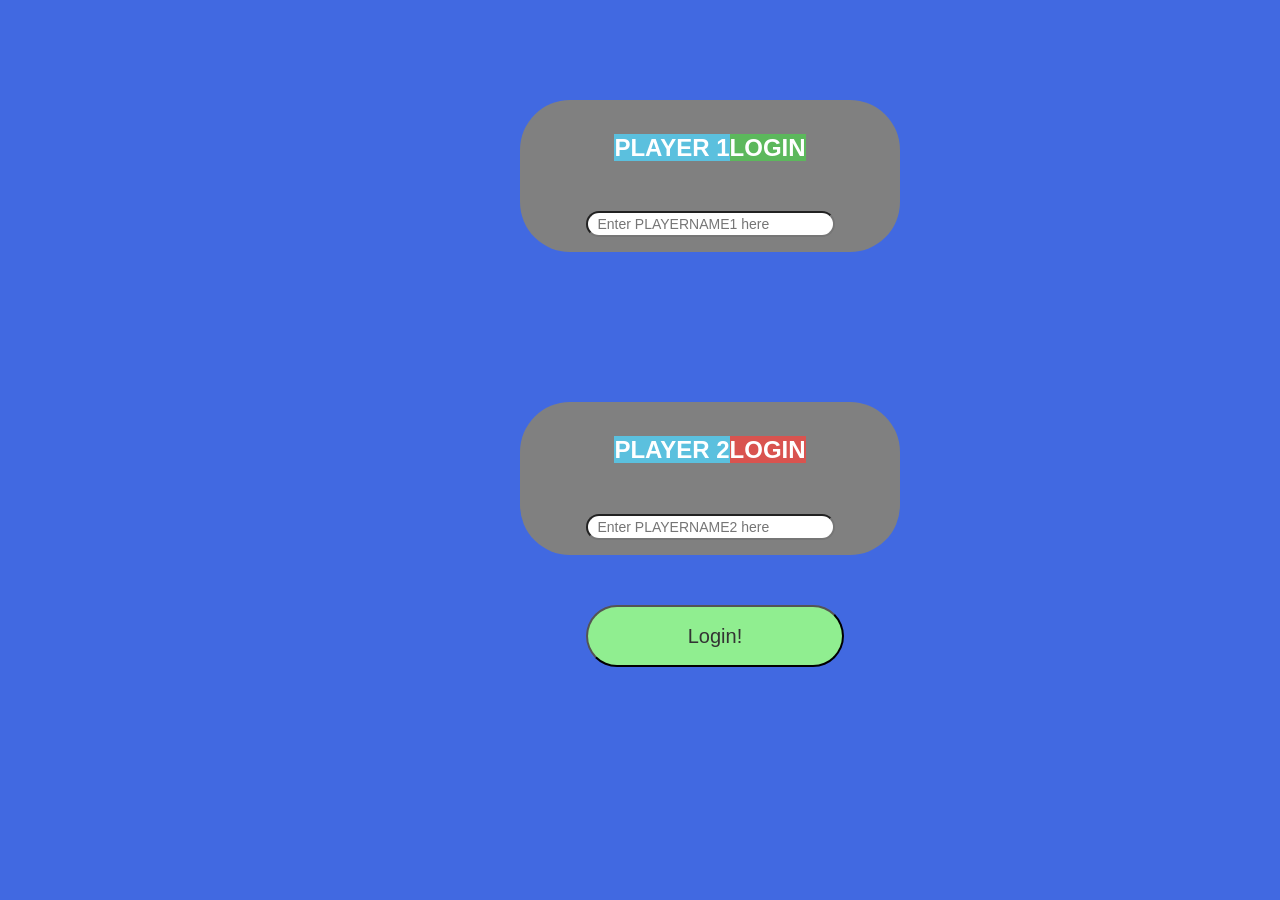
<file: index.html>
<!DOCTYPE html>
<html>
    <head>
        <title>The Math Quiz!</title>

        <meta name="viewport" content="width=device-width, initial-scale=1">
        <link rel="stylesheet" href="https://maxcdn.bootstrapcdn.com/bootstrap/3.4.0/css/bootstrap.min.css">
        <script src="https://ajax.googleapis.com/ajax/libs/jquery/3.4.1/jquery.min.js"></script>
        <script src="https://maxcdn.bootstrapcdn.com/bootstrap/3.4.0/js/bootstrap.min.js"></script>

        <link rel="stylesheet" type="text/css" href="style.css">

        <script src="main.js"></script>

    </head>
    <body>
        <div class="container">
        <div class="col-lg-4 col-sm-8 col-xs-11 login_div1" id="div1">
            <h3><b class="btn-info">PLAYER 1</b><b class = "btn-success" id="test">LOGIN</b></h3>
            <br>
            <br>
            <input type="text" placeholder="Enter PLAYERNAME1 here" id="Player1_input">
        </div>
        <div class="col-lg-4 col-sm-8 col-xs-11 login_div2" id="div2">
            <h3><b class="btn-info">PLAYER 2</b><b class = "btn-danger" id="test">LOGIN</b></h3>
            <br>
            <br>
            <input type="text" placeholder="Enter PLAYERNAME2 here" id="Player2_input">
        </div>
        <button type="click" onclick="LOGIN()">Login!</button>
        </div>
    </body>        
    <script src="game.js"></script>
</html>
</file>
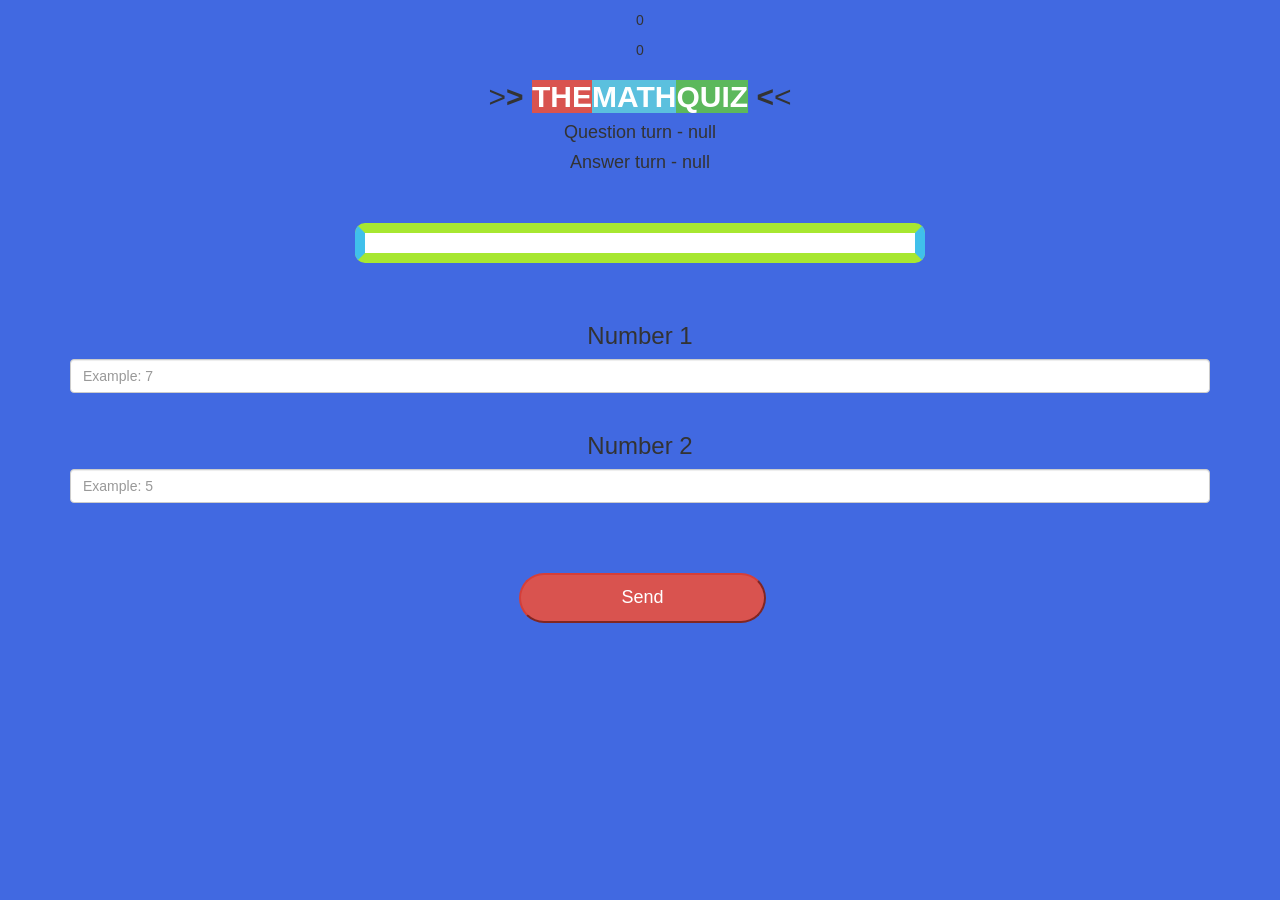
<file: game.html>
<!DOCTYPE html>
<html>
    <head>
        <title>The Math Quiz!</title>
        <link rel="stylesheet" href="https://maxcdn.bootstrapcdn.com/bootstrap/3.4.0/css/bootstrap.min.css">
        <script src="https://ajax.googleapis.com/ajax/libs/jquery/3.4.1/jquery.min.js"></script>
        <script src="https://maxcdn.bootstrapcdn.com/bootstrap/3.4.0/js/bootstrap.min.js"></script>

        <link rel="stylesheet" type="text/css" href="style.css">
</head>
<body>
    <h4 id="player1_name">null : </h4> <span id="player1_score">0</span>
    <br>
    <h4 id="player2_name">null : </h4> <span id="player2_score">0</span>
    
    <div class="container">
        <center>
            <h2>><b>></b> <b class="btn-danger">THE</b><b class="btn-info">MATH</b><b class="btn-success">QUIZ</b> <b><</b><</h2>
            <h4 id ="player_question">Question turn - null</h4>
            <h4 id ="player_answer">Answer turn - null</h4>

            <br><br>
            <div id="output" class="col-lg-6"> </div>
            <br>
            <br>
            <h3>Number 1</h3>
            <input type="text" id="num1" class="form-control" placeholder="Example: 7">
            
            <br>
            
            <h3>Number 2</h3>
            <input type="text" id="num2" class="form-control" placeholder="Example: 5">
            <br>
            <button type="click" class="btn-danger" id="sendButton" onclick="send()">Send</button>
        </center>
    </div>

</body>
<script src="game.js"></script>
</html>
</file>
<file: style.css>
body {
    background-color: royalblue;
    text-align: center;
}

#div1 {
    background-color: grey;
    margin-top: 100px;
    margin-left: 450px;
    border-radius: 50px;
    padding: 15px;
}

#div2 {
    background-color: grey;
    margin-top: 150px;
    margin-left: 450px;
    border-radius: 50px;
    padding: 15px;
}

input {
    padding-left: 10px;
    padding-right: 60px;
    border-radius: 25px;
}

button {
    background-color: lightgreen;
    margin-top: 50px;
    margin-left: 150px;
    border-radius: 50px;
    font-size: 20px;
    padding-top: 15px;
    padding-bottom: 15px;
    padding-right: 100px;
    padding-left: 100px;
}

#sendButton {
    margin-top: 50px;
    margin-left: 5px;
    border-radius: 50px;
    font-size: 18px;
    padding-top: 10px;
    padding-bottom: 10px;
    padding-right: 100px;
    padding-left: 100px;
}

#output {
    background: white;
    border-radius: 10px;
    border-top: 10px solid #A7E731;
    border-bottom: 10px solid #A7E731;
    border-left: 10px solid #40C0EB;
    border-right: 10px solid #40C0EB;
    padding: 10px;
    float: none;
    text-align: left;
}
</file>
